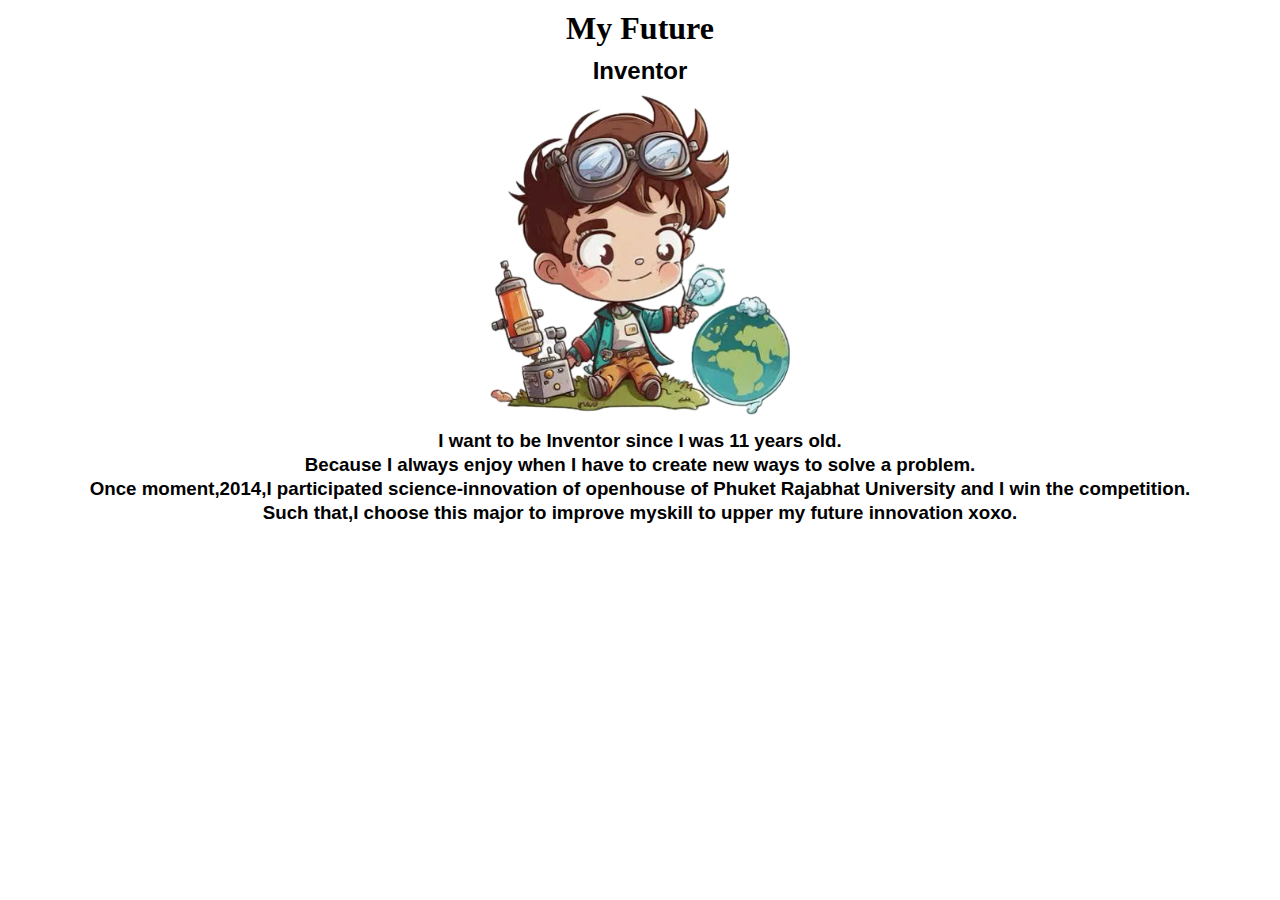
<file: myfuture.html>
<!DOCTYPE html>
<html lang="en">
<head>
    <meta charset="UTF-8">
    <meta name="viewport" content="width=device-width, initial-scale=1.0">
    <title>My Future</title>
    <link rel="stylesheet" href="style.css">
</head>
<body>
    <div class="header2">
        <h1>My Future</h1>
    </div>
    <div class="mainidea">
        <h2>Inventor</h2>
        <img src="resources/AD670B17-3450-4079-9524-7EDD5E1AEF41.png" alt="">
    </div>
    <div class="content">
        <h3><p>I want to be Inventor since I was 11 years old.</p>
            <p>Because I always enjoy when I have to create new ways to solve a problem.</p>
            <p>Once moment,2014,I participated science-innovation of openhouse of Phuket Rajabhat University and I win the competition.</p>
            <p>Such that,I choose this major to improve myskill to upper my future innovation xoxo.</p>
        </h3>
    </div>
    
</body>
</html>
</file>
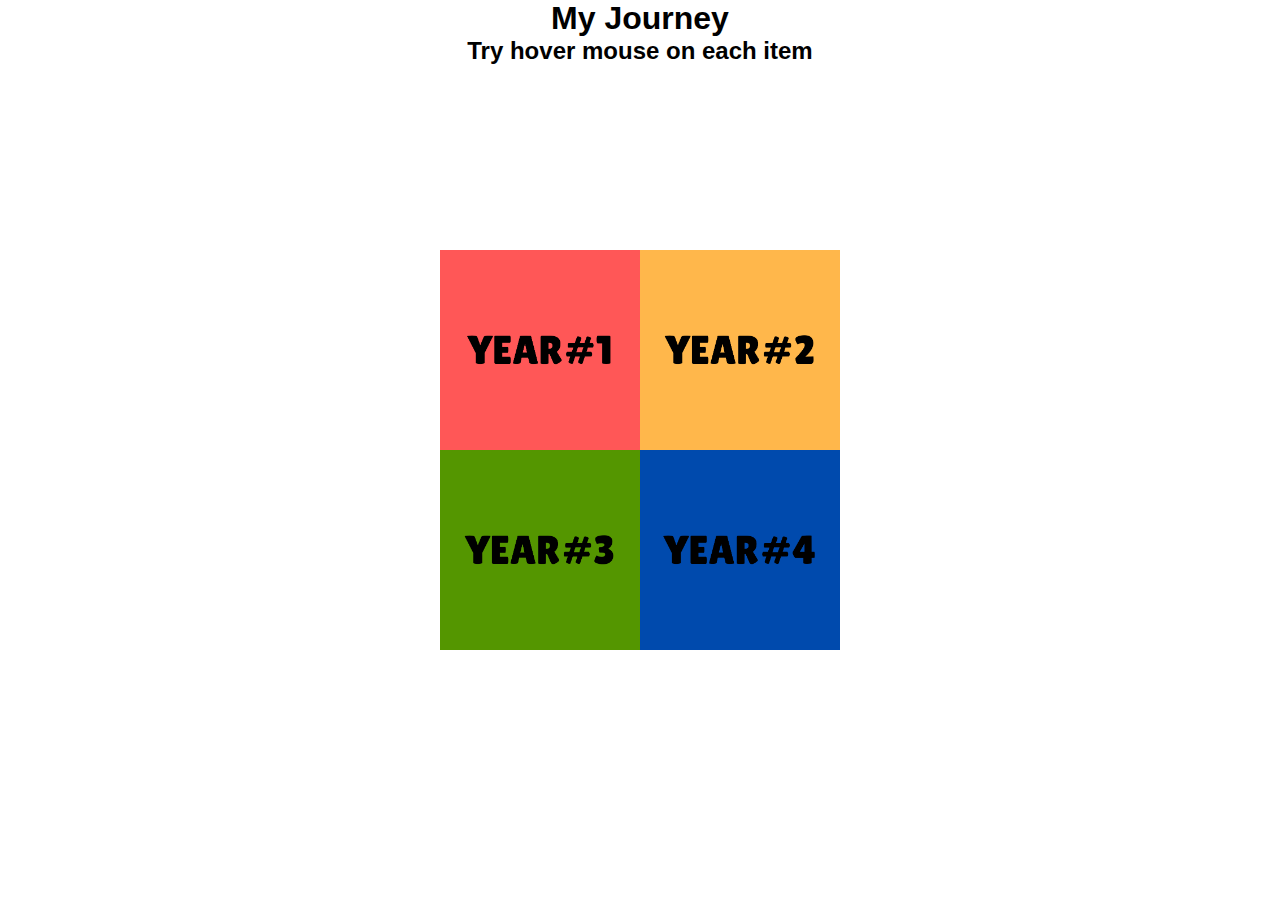
<file: myjourney.html>
<!DOCTYPE html>
<html lang="en">
<head>
    <meta charset="UTF-8">
    <meta name="viewport" content="width=device-width, initial-scale=1.0">
    <title>My Journey</title>
    <link rel="stylesheet" href="style.css">
</head>
<body>
    <div class="header3">
        <h1>My Journey</h1>
        <h2>Try hover mouse on each item</h2>
    </div>
    <div class="container">
        <div class="box"> 
            <div class="year1"><img src="resources/year1.png" alt="originalimg" class="ori1"> <img src="resources/year1content.png" alt="hoverimg" class="hov1"></div>
        </div>
        <div class="box"> 
            <div class="year2"><img src="resources/year2.png" alt="originalimg" class="ori2"> <img src="resources/year2content.png" alt="hoverimg" class="hov2"></div>
            </div>
        <div class="box"> 
            <div class="year3"><img src="resources/year3.png" alt="originalimg" class="ori3"> <img src="resources/year3content.png" alt="hoverimg" class="hov3"></div>
        </div>
        <div class="box">
            <div class="year4"><img src="resources/year4.png" alt="originalimg" class="ori4"> <img src="resources/year4content.png" alt="hoverimg" class="hov4"></div>
        </div>
    </div>
</body>
</html>
</file>
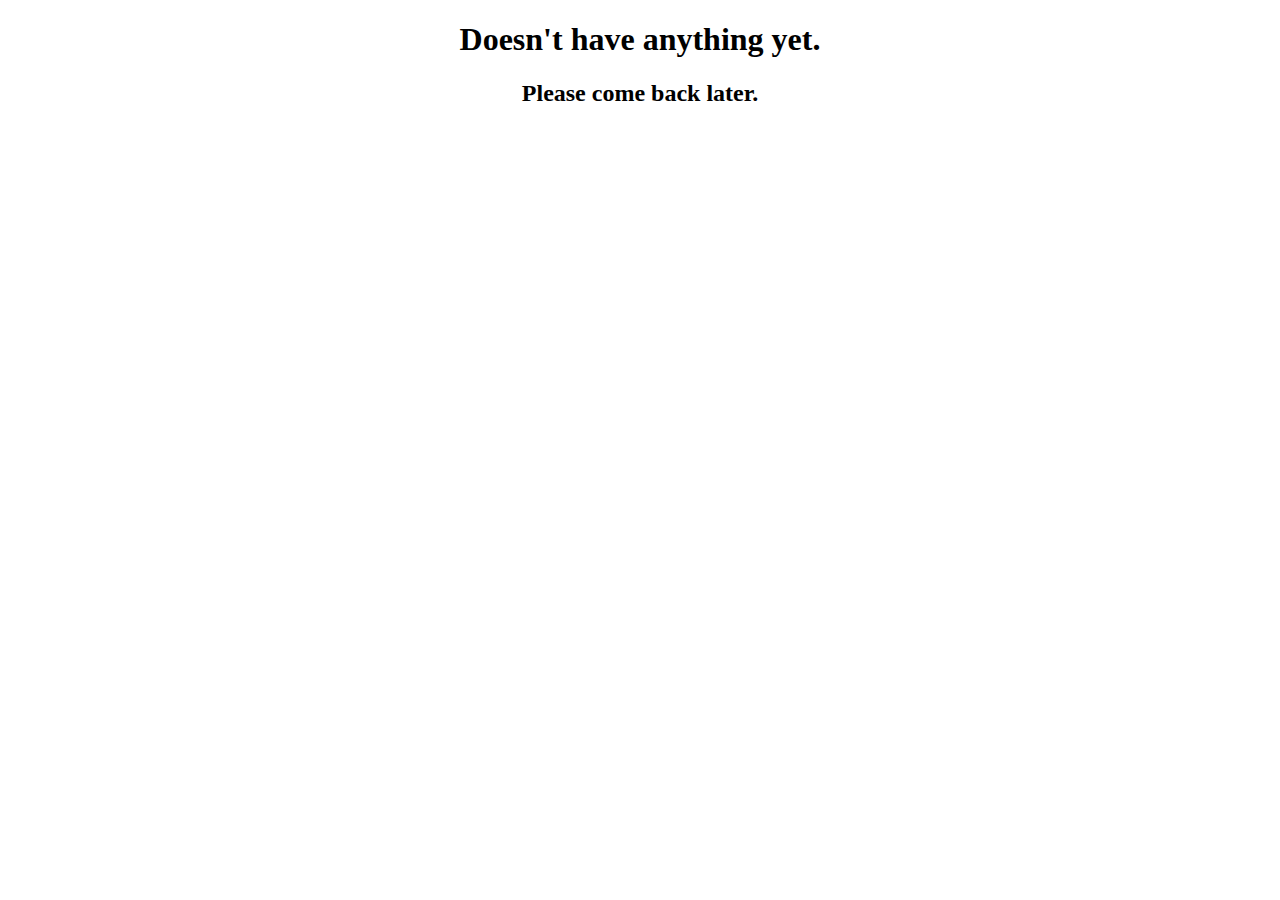
<file: resources/mysite.html>
<!DOCTYPE html>
<html lang="en">
<head>
    <meta charset="UTF-8">
    <meta name="viewport" content="width=device-width, initial-scale=1.0">
    <title>Document</title>
</head>
<body>
    <h1 style="text-align: center;">Doesn't have anything yet.</h1>
    <h2 style="text-align: center;">Please come back later.</h2>
</body>
</html>
</file>
<file: style.css>
* {
    box-sizing: border-box;
    margin: 0%;
  }
  
  body {
    font-family: Arial, Helvetica, sans-serif;
  }
  
  /* Style the header */
  header {
    background-color: #050093;
    padding: 30px;
    text-align: center;
    font-size: 35px;
    color: white;
  }
  
  /* Create two columns/boxes that floats next to each other */
  nav {
    z-index: 1;
    position: sticky;
    top: 0%;
    left: 0%;
    float: left;
    width: 20%;
    height: 300px; /* only for demonstration, should be removed */
    background: #ffffff;
    padding: 0px;
    text-align: center;
    grid-column: 1fr 1fr 1fr;
  }
  
  .menu {
    padding: 3px;
    background-color: rgb(131, 254, 252);
    border: 2px solid black;

  }

  .menu a {
    text-decoration: none;
    color: black;
  }
  
  article {
    align-items: center;
    float: left;
    padding: 20px;
    width: 70%;
    background-color: #ededed;
    height: auto;
  }

  article h3 {
    align-items: center;
  }
  /* Clear floats after the columns */
  section::after {
    content: "";
    display: table;
    clear: both;
  }

  .video-container {
    position: relative;
    width: 100%;
    padding-bottom: 56.25%;
    height: 0%;
  }

  .video-container iframe {
    position: absolute;
    top: 0;
    left: 0;
    width: 100%;
    height: 100%;
  }
  
  /* Style the footer */
  footer {
    position: relative;
    background-color: #32b8af;
    padding: 10px;
    text-align: center;
    color: white;
  }
  
  /* Responsive layout - makes the two columns/boxes stack on top of each other instead of next to each other, on small screens */
  @media (max-width: 600px) {
    nav, article {
      width: 100%;
      height: auto;
    }
  }

  .topic
  {
      display: none;
      position: absolute;
      box-shadow: 0px 8px 16px 0px gray;
      background-color: rgb(208, 209, 207);
      width: 15%;
      color: black;
  }
  
  .logo:hover .topic
  {
      display: block;
      z-index: 1;
  
  }
  
  .list
  {
      height: 30px;
      line-height: 30px;
      padding-left: 5px;
  }
  .list a
  {
      text-decoration: none;
      color: black;
  }

  .header3
{
    text-align: center;
}

  .container
  {
      display: grid;
      grid-template-columns: repeat(2, 1fr);
      grid-template-rows: repeat(2, 1fr);
      height: 400px;
      width: 400px;
      position: absolute;
      top: 50%;
      left: 50%;
      transform: translate(-50%,-50%);
  }
  
  .box
  {
      display: flex;
      justify-content: center;
      align-items: center;
      padding: 0px;
      background-color: black;
      background-size: cover;
      background-position: center;
  }
  
  .year1
  {
      position: relative;
      width: 100%;
      height: 100%;
  }
  
  .year1 img
  {
      position: absolute;
      width: 100%;
      height: 100%;
      transition: opacity 0.5s ease-in-out;
      object-fit: cover;
  }
  
  .year1 .hov1
  {
      opacity: 0;
  }
  
  .year1:hover .hov1
  {
      opacity: 1;
  }
  
  .year1:hover .ori1
  {
      opacity: 0;
  }
  
  .year2
  {
      position: relative;
      width: 100%;
      height: 100%;
  }
  
  .year2 img
  {
      position: absolute;
      width: 100%;
      height: 100%;
      transition: opacity 0.5s ease-in-out;
      object-fit: cover;
  }
  
  .year2 .hov2
  {
      opacity: 0;
  }
  
  .year2:hover .hov2
  {
      opacity: 1;
  }
  
  .year2:hover .ori2
  {
      opacity: 0;
  }
  
  .year3
  {
      position: relative;
      width: 100%;
      height: 100%;
  }
  
  .year3 img
  {
      position: absolute;
      width: 100%;
      height: 100%;
      transition: opacity 0.5s ease-in-out;
      object-fit: cover;
  }
  
  .year3 .hov3
  {
      opacity: 0;
  }
  
  .year3:hover .hov3
  {
      opacity: 1;
  }
  
  .year3:hover .ori3
  {
      opacity: 0;
  }
  
  .year4
  {
      position: relative;
      width: 100%;
      height: 100%;
  }
  
  .year4 img
  {
      position: absolute;
      width: 100%;
      height: 100%;
      transition: opacity 0.5s ease-in-out;
      object-fit: cover;
  }
  
  .year4 .hov4
  {
      opacity: 0;
  }
  
  .year4:hover .hov4
  {
      opacity: 1;
  }
  
  .year4:hover .ori4
  {
      opacity: 0;
  }

  .header2
{
    text-align: center;
    padding: 10px;
    font-family: cursive;
}

.mainidea
{
    text-align: center;
}

.mainidea img
{
    padding: 10px;
    width: 25%;
    height: 50%;
}

.content p
{
    padding: 1px;
    text-align: center;
    font-family: Arial, Helvetica, sans-serif;
}
</file>
